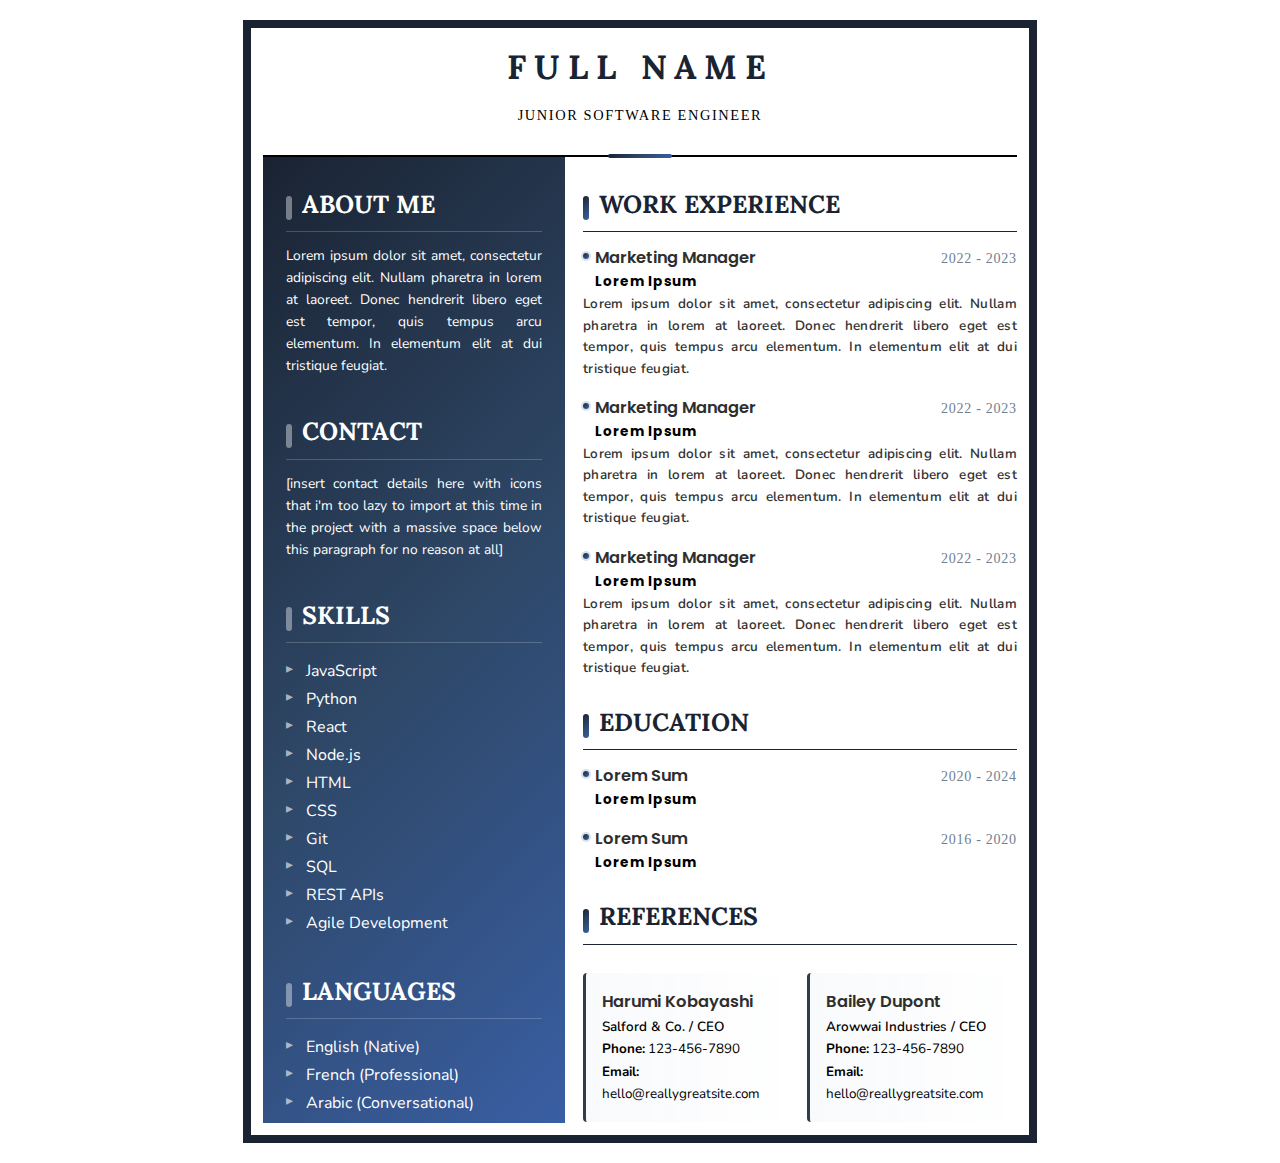
<file: index.html>
<!DOCTYPE html>
<html lang="en">
  <head>
    <meta charset="UTF-8" />
    <meta name="viewport" content="width=device-width, initial-scale=1.0" />
    <title>Curriculum Vitae</title>
    <link rel="preconnect" href="https://fonts.googleapis.com" />
    <link rel="preconnect" href="https://fonts.gstatic.com" crossorigin />
    <link
      href="https://fonts.googleapis.com/css2?family=Lora:wght@400;600;700&family=Nunito:wght@400;600;700&family=Poppins:wght@600;700&display=swap"
      rel="stylesheet"
    />
    <link rel="stylesheet" href="style.css" />
  </head>
  <body>
    <button
      class="mobile-toggle"
      aria-label="Toggle sidebar"
      aria-expanded="false"
    >
      <div class="hamburger-icon">
        <span></span>
        <span></span>
        <span></span>
      </div>
      <span class="toggle-text">Read More</span>
    </button>
    <main class="cv-page">
      <header class="cv-header">
        <h1>Full Name</h1>
        <p class="cv-subtitle">Junior Software Engineer</p>
      </header>

      <div class="cv-content">
        <aside class="cv-sidebar">
          <section class="sidebar-section">
            <h2>About Me</h2>
            <p>
              Lorem ipsum dolor sit amet, consectetur adipiscing elit. Nullam
              pharetra in lorem at laoreet. Donec hendrerit libero eget est
              tempor, quis tempus arcu elementum. In elementum elit at dui
              tristique feugiat.
            </p>
          </section>

          <section class="sidebar-section">
            <h2>Contact</h2>
            <p>
              [insert contact details here with icons that i'm too lazy to
              import at this time in the project with a massive space below this
              paragraph for no reason at all]
            </p>
          </section>

          <section class="sidebar-section">
            <h2>Skills</h2>
            <ul>
              <li>JavaScript</li>
              <li>Python</li>
              <li>React</li>
              <li>Node.js</li>
              <li>HTML</li>
              <li>CSS</li>
              <li>Git</li>
              <li>SQL</li>
              <li>REST APIs</li>
              <li>Agile Development</li>
            </ul>
          </section>

          <section class="sidebar-section">
            <h2>Languages</h2>
            <ul>
              <li>English (Native)</li>
              <li>French (Professional)</li>
              <li>Arabic (Conversational)</li>
            </ul>
          </section>
        </aside>

        <section class="cv-main">
          <section class="main-section">
            <h2>Work Experience</h2>
            <article>
              <header class="job-header">
                <div>
                  <h3>Marketing Manager</h3>
                  <h4>Lorem Ipsum</h4>
                </div>
                <time class="job-period">2022 - 2023</time>
              </header>
              <p class="job-description">
                Lorem ipsum dolor sit amet, consectetur adipiscing elit. Nullam
                pharetra in lorem at laoreet. Donec hendrerit libero eget est
                tempor, quis tempus arcu elementum. In elementum elit at dui
                tristique feugiat.
              </p>
            </article>

            <article>
              <header class="job-header">
                <div>
                  <h3>Marketing Manager</h3>
                  <h4>Lorem Ipsum</h4>
                </div>
                <time class="job-period">2022 - 2023</time>
              </header>
              <p class="job-description">
                Lorem ipsum dolor sit amet, consectetur adipiscing elit. Nullam
                pharetra in lorem at laoreet. Donec hendrerit libero eget est
                tempor, quis tempus arcu elementum. In elementum elit at dui
                tristique feugiat.
              </p>
            </article>

            <article>
              <header class="job-header">
                <div>
                  <h3>Marketing Manager</h3>
                  <h4>Lorem Ipsum</h4>
                </div>
                <time class="job-period">2022 - 2023</time>
              </header>
              <p class="job-description">
                Lorem ipsum dolor sit amet, consectetur adipiscing elit. Nullam
                pharetra in lorem at laoreet. Donec hendrerit libero eget est
                tempor, quis tempus arcu elementum. In elementum elit at dui
                tristique feugiat.
              </p>
            </article>
          </section>

          <section class="main-section">
            <h2>Education</h2>
            <div class="education-entry">
              <div>
                <h3>Lorem Sum</h3>
                <h4>Lorem Ipsum</h4>
              </div>
              <time class="job-period">2020 - 2024</time>
            </div>
            <div class="education-entry">
              <div>
                <h3>Lorem Sum</h3>
                <h4>Lorem Ipsum</h4>
              </div>
              <time class="job-period">2016 - 2020</time>
            </div>
          </section>

          <section class="main-section">
            <h2>References</h2>
            <div class="reference-entry">
              <div>
                <h3>Harumi Kobayashi</h3>
                <h5>Salford & Co. / CEO</h5>
              </div>
              <p class="reference-contact">
                <strong>Phone:</strong> 123-456-7890
              </p>
              <p class="reference-contact">
                <strong>Email:</strong> hello@reallygreatsite.com
              </p>
            </div>
            <div class="reference-entry">
              <div>
                <h3>Bailey Dupont</h3>
                <h5>Arowwai Industries / CEO</h5>
              </div>
              <p class="reference-contact">
                <strong>Phone:</strong> 123-456-7890
              </p>
              <p class="reference-contact">
                <strong>Email:</strong> hello@reallygreatsite.com
              </p>
            </div>
          </section>
        </section>
      </div>
    </main>

    <script>
      const toggle = document.querySelector(".mobile-toggle");
      const sidebar = document.querySelector(".cv-sidebar");
      const page = document.querySelector(".cv-page");

      toggle.addEventListener("click", () => {
        const isExpanded = toggle.getAttribute("aria-expanded") === "true";
        toggle.setAttribute("aria-expanded", !isExpanded);
        sidebar.classList.toggle("active");
        page.classList.toggle("sidebar-active");
      });

      sidebar.addEventListener("click", (e) => {
        if (window.innerWidth <= 768 && e.target === sidebar) {
          toggle.setAttribute("aria-expanded", "false");
          sidebar.classList.remove("active");
          page.classList.remove("sidebar-active");
        }
      });
    </script>
  </body>
</html>
</file>
<file: style.css>
* {
  margin: 0;
  padding: 0;
  box-sizing: border-box;
}

:root {
  --color-primary: #1a2332;
  --color-primary-light: #2d3e50;
  --color-primary-dark: #0f1823;
  --color-gradient: linear-gradient(
    135deg,
    #1a2332 0%,
    #2e4766 50%,
    #395ea3 100%
  );
  --color-text-light: #fff;
  --color-text-muted: #708090;
  --color-text-dark: #333;
  --color-border: #000;
  --color-job-header: #2e2e2e;

  --font-heading: Lora, Georgia, serif;
  --font-body: Nunito, -apple-system, BlinkMacSystemFont, "Segoe UI", sans-serif;
  --font-accent: Poppins, -apple-system, BlinkMacSystemFont, "Segoe UI",
    sans-serif;
  --page-width: 210mm;
  --page-height: 297mm;
}

body {
  background-color: var(--color-text-light);
  line-height: 1.6;
}

h1,
h2,
h3,
h4,
h5,
h6 {
  font-family: var(--font-heading);
}

p {
  line-height: 1.5;
}

.cv-page {
  width: var(--page-width);
  height: var(--page-height);
  margin: 1.25rem auto;
  padding: 0.75rem;
  border: 0.5rem solid var(--color-primary);
  display: flex;
  flex-direction: column;
}

.cv-header {
  text-align: center;
  padding-bottom: 1.75rem;
  border-bottom: 0.125rem solid var(--color-border);
  flex-shrink: 0;
  position: relative;
}

.cv-header::after {
  content: "";
  position: absolute;
  bottom: -0.1875rem;
  left: 50%;
  transform: translateX(-50%);
  width: 4rem;
  height: 0.25rem;
  background: var(--color-gradient);
  border-radius: 0.125rem;
}

.cv-header h1 {
  font-size: clamp(1.5rem, 4vw, 2.1rem);
  color: var(--color-primary);
  letter-spacing: 0.5rem;
  text-transform: uppercase;
  margin-bottom: 0.35rem;
  position: relative;
  display: inline-block;
}

.cv-subtitle {
  font-size: clamp(0.75rem, 2vw, 0.9rem);
  text-transform: uppercase;
  letter-spacing: 0.1rem;
  margin-top: 0.35rem;
}

.cv-content {
  display: flex;
  flex: 1;
  min-height: 0;
}

.cv-sidebar {
  flex: 0 0 40%;
  background: var(--color-gradient);
  color: var(--color-text-light);
  padding: 1.75rem 1.4rem;
}

.cv-main {
  flex: 1;
  padding: 1.75rem 0 1.75rem 1.15rem;
}

.sidebar-section,
.main-section {
  margin-bottom: 2.2rem;
}

.sidebar-section:last-child,
.main-section:last-child {
  margin-bottom: 0;
}

.main-section {
  margin-bottom: 1.5rem;
}

.sidebar-section h2,
.main-section h2 {
  font-size: clamp(1.3rem, 3vw, 1.55rem);
  margin-bottom: 0.85rem;
  padding-bottom: 0.4rem;
  text-transform: uppercase;
}

.sidebar-section h2 {
  border-bottom: 0.03125rem solid rgba(255, 255, 255, 0.2);
  position: relative;
  padding-left: 1rem;
}

.sidebar-section h2::before {
  content: "";
  position: absolute;
  left: 0;
  top: 50%;
  transform: translateY(-50%);
  width: 0.375rem;
  height: 1.5rem;
  background: rgba(255, 255, 255, 0.4);
  border-radius: 0.1875rem;
}

.main-section h2 {
  color: var(--color-primary);
  border-bottom: 0.0625rem solid var(--color-primary);
  position: relative;
  padding-left: 1rem;
}

.main-section h2::before {
  content: "";
  position: absolute;
  left: 0;
  top: 50%;
  transform: translateY(-50%);
  width: 0.375rem;
  height: 1.5rem;
  background: var(--color-gradient);
  border-radius: 0.1875rem;
}

.sidebar-section p {
  text-align: justify;
  font-family: var(--font-body);
  font-size: 0.86rem;
  line-height: 1.6;
}

.sidebar-section ul {
  margin-top: 0.85rem;
  list-style: none;
  padding-left: 0;
}

.sidebar-section li {
  font-family: var(--font-body);
  line-height: 1.75;
  position: relative;
  padding-left: 1.25rem;
}

.sidebar-section li::before {
  content: "▸";
  position: absolute;
  left: 0;
  color: rgba(255, 255, 255, 0.6);
  font-size: 0.875rem;
}

.main-section article {
  margin-bottom: 1rem;
}

.main-section article:last-child {
  margin-bottom: 0;
}

.job-header,
.education-entry {
  display: flex;
  justify-content: space-between;
  align-items: baseline;
  gap: 0.85rem;
  position: relative;
  padding-left: 0.75rem;
}

.job-header::before,
.education-entry::before {
  content: "";
  position: absolute;
  left: 0;
  top: 0.5rem;
  width: 0.375rem;
  height: 0.375rem;
  background: var(--color-gradient);
  border-radius: 50%;
  box-shadow: 0 0 0 0.125rem rgba(57, 94, 163, 0.2);
}

.education-entry {
  margin-bottom: 0.9rem;
}

.education-entry:last-of-type {
  margin-bottom: 0;
}

.job-header h3,
.cv-main h3 {
  font-size: clamp(0.92rem, 2vw, 1.02rem);
  color: var(--color-job-header);
  font-family: var(--font-accent);
  font-weight: 600;
}

.job-header h4,
.cv-main h4 {
  font-size: clamp(0.78rem, 1.5vw, 0.85rem);
  font-weight: 700;
  color: var(--color-border);
  font-family: var(--font-accent);
  letter-spacing: 0.045rem;
}

.cv-main h5 {
  font-family: var(--font-body);
  font-size: 0.84rem;
  font-weight: 600;
  color: var(--color-border);
  margin-top: 0.1rem;
}

.job-description {
  font-family: var(--font-body);
  line-height: 1.6;
  font-size: 0.84rem;
  text-align: justify;
  font-weight: 625;
  color: var(--color-text-dark);
  letter-spacing: 0.018rem;
}

.job-period {
  font-size: clamp(0.82rem, 1.75vw, 0.88rem);
  font-weight: 500;
  letter-spacing: 0.045rem;
  color: var(--color-text-muted);
  white-space: nowrap;
}

.main-section:has(.reference-entry) {
  display: flex;
  flex-wrap: wrap;
  gap: 0.9rem;
}

.main-section:has(.reference-entry) h2 {
  flex: 1 1 100%;
}

.reference-entry {
  flex: 1;
  min-width: 0;
  padding: 1rem;
  border-left: 0.1875rem solid var(--color-primary-light);
  background: linear-gradient(to right, rgba(57, 94, 163, 0.03), transparent);
  border-radius: 0.25rem;
}

.reference-contact {
  font-family: var(--font-body);
  font-size: 0.84rem;
  font-weight: 400;
  line-height: 1.7;
}

.reference-contact strong {
  font-weight: 700;
}

.mobile-toggle {
  display: none;
  position: fixed;
  top: 1rem;
  left: 1rem;
  z-index: 1000;
  background: var(--color-gradient);
  border: none;
  border-radius: 0.25rem;
  padding: 0.75rem 1rem;
  cursor: pointer;
  flex-direction: row;
  align-items: center;
  gap: 0.75rem;
  box-shadow: 0 0.125rem 0.5rem rgba(0, 0, 0, 0.3);
  transition: transform 0.3s ease;
}

.hamburger-icon {
  display: flex;
  flex-direction: column;
  gap: 0.35rem;
}

.hamburger-icon span {
  display: block;
  width: 1.5rem;
  height: 0.125rem;
  background-color: var(--color-text-light);
  transition: transform 0.3s ease, opacity 0.3s ease;
}

.toggle-text {
  color: var(--color-text-light);
  font-family: var(--font-body);
  font-size: 0.875rem;
  font-weight: 600;
  text-transform: uppercase;
  letter-spacing: 0.05rem;
}

.mobile-toggle[aria-expanded="true"] .hamburger-icon span:nth-child(1) {
  transform: translateY(0.4375rem) rotate(45deg);
}

.mobile-toggle[aria-expanded="true"] .hamburger-icon span:nth-child(2) {
  opacity: 0;
}

.mobile-toggle[aria-expanded="true"] .hamburger-icon span:nth-child(3) {
  transform: translateY(-0.4375rem) rotate(-45deg);
}

@media screen and (max-width: 768px) {
  .mobile-toggle {
    display: flex;
  }

  .cv-page {
    width: 100%;
    height: auto;
    min-height: 100vh;
    margin: 0;
    padding: 1rem;
    border: none;
  }

  .cv-header {
    padding-bottom: 1.5rem;
    padding-top: 3rem;
  }

  .cv-header h1 {
    font-size: clamp(1.5rem, 8vw, 2rem);
    letter-spacing: 0.2rem;
  }

  .cv-content {
    flex-direction: column;
  }

  .cv-sidebar {
    position: fixed;
    top: 0;
    left: 0;
    width: 80%;
    max-width: 20rem;
    height: 100vh;
    padding: 4rem 1.5rem 2rem;
    transform: translateX(-100%);
    transition: transform 0.3s ease;
    z-index: 999;
    overflow-y: auto;
    box-shadow: 0.25rem 0 1rem rgba(0, 0, 0, 0.3);
  }

  .cv-sidebar::-webkit-scrollbar {
    width: 0.5rem;
  }

  .cv-sidebar::-webkit-scrollbar-track {
    background: rgba(255, 255, 255, 0.1);
    border-radius: 0.25rem;
  }

  .cv-sidebar::-webkit-scrollbar-thumb {
    background: rgba(255, 255, 255, 0.3);
    border-radius: 0.25rem;
    transition: background 0.3s ease;
  }

  .cv-sidebar::-webkit-scrollbar-thumb:hover {
    background: rgba(255, 255, 255, 0.5);
  }

  .cv-sidebar {
    scrollbar-width: thin;
    scrollbar-color: rgba(255, 255, 255, 0.3) rgba(255, 255, 255, 0.1);
  }

  .cv-sidebar.active {
    transform: translateX(0);
  }

  .cv-page.sidebar-active::before {
    content: "";
    position: fixed;
    top: 0;
    left: 0;
    width: 100%;
    height: 100vh;
    background-color: rgba(0, 0, 0, 0.5);
    z-index: 998;
  }

  .cv-main {
    padding: 1.5rem 0;
  }

  .sidebar-section {
    margin-bottom: 2rem;
  }

  .main-section {
    margin-bottom: 1.5rem;
  }

  .sidebar-section h2,
  .main-section h2 {
    font-size: clamp(1.25rem, 5vw, 1.5rem);
    padding-left: 0.75rem;
  }

  .sidebar-section h2::before,
  .main-section h2::before {
    height: 1.25rem;
  }

  .job-header,
  .education-entry {
    flex-direction: column;
    align-items: flex-start;
    gap: 0.5rem;
    padding-left: 0.5rem;
  }

  .job-header::before,
  .education-entry::before {
    width: 0.3125rem;
    height: 0.3125rem;
  }

  .job-period {
    font-size: 0.8rem;
  }

  .main-section:has(.reference-entry) {
    flex-direction: column;
  }

  .reference-entry {
    min-width: 100%;
  }
}

@media screen and (min-width: 769px) and (max-width: 1024px) {
  .cv-page {
    width: 100%;
    padding: 0.5rem;
    border-width: 0.375rem;
  }

  .cv-sidebar {
    padding: 1.5rem 1.2rem;
  }

  .cv-main {
    padding: 1.5rem 0 1.5rem 1rem;
  }
}

@media print {
  .mobile-toggle {
    display: none;
  }

  .cv-page {
    width: var(--page-width);
    height: var(--page-height);
    margin: 0;
    padding: 0.75rem;
    border: 0.5rem solid var(--color-primary);
    page-break-after: avoid;
  }

  .cv-sidebar {
    position: static;
    transform: none;
    box-shadow: none;
  }

  .cv-content {
    flex-direction: row;
  }

  body {
    margin: 0;
    padding: 0;
  }
}
</file>
